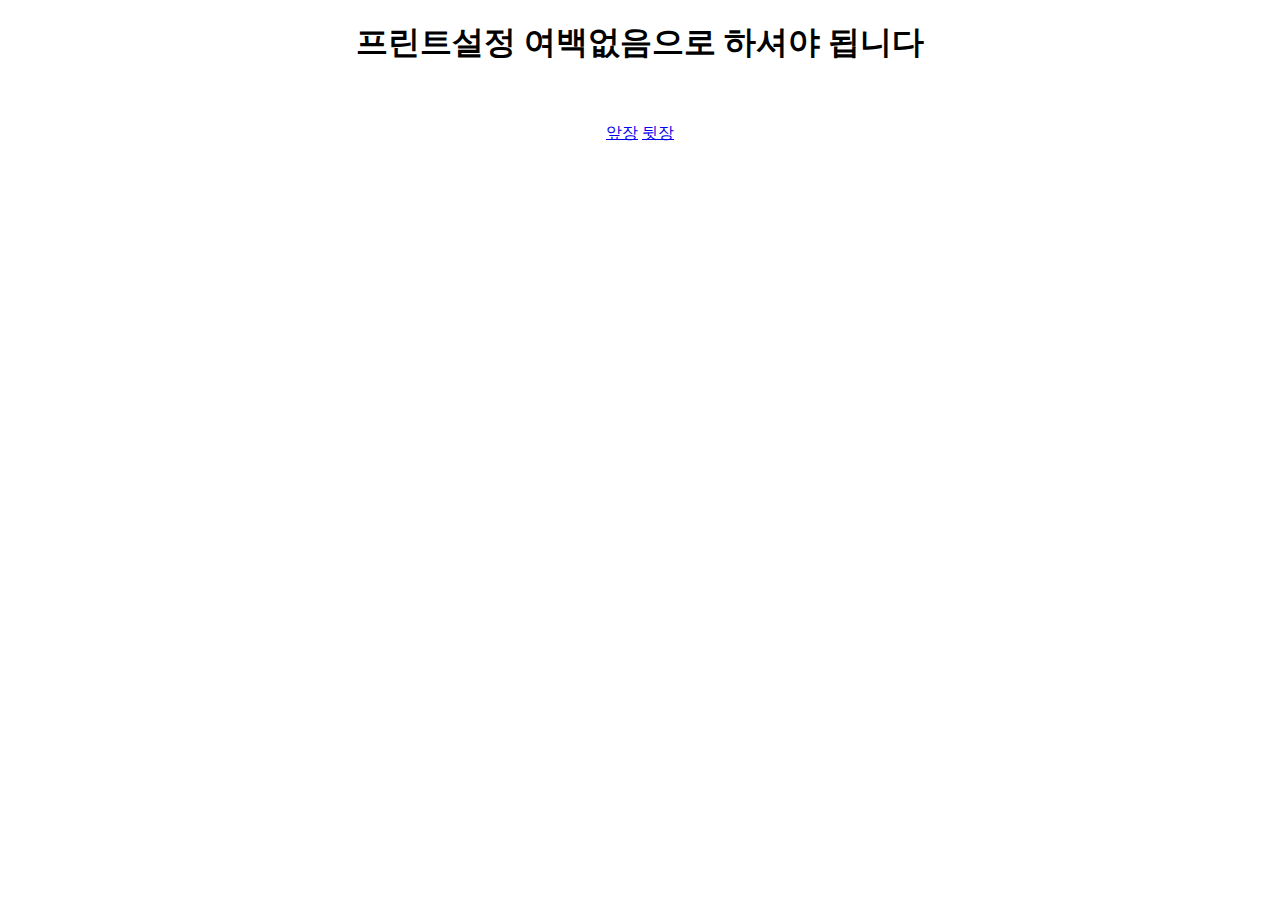
<file: index.html>
<!-- index.html -->

<!DOCTYPE html>
<html lang="ko">
<head>
    <meta charset="UTF-8">
    <meta name="viewport" content="width=device-width, initial-scale=1.0">
    <title>20260118 예람교회 중고등부 주보</title>
</head>
<body style="text-align: center;">
    <h1>프린트설정 여백없음으로 하셔야 됩니다</h1><br><br>
    <a href="https://yeram2026.github.io/yeram20260118print01.html" target="_blank">앞장</a>
    <a href="https://yeram2026.github.io/yeram20260118print02.html" target="_blank">뒷장</a>
</body>
</html>
</file>
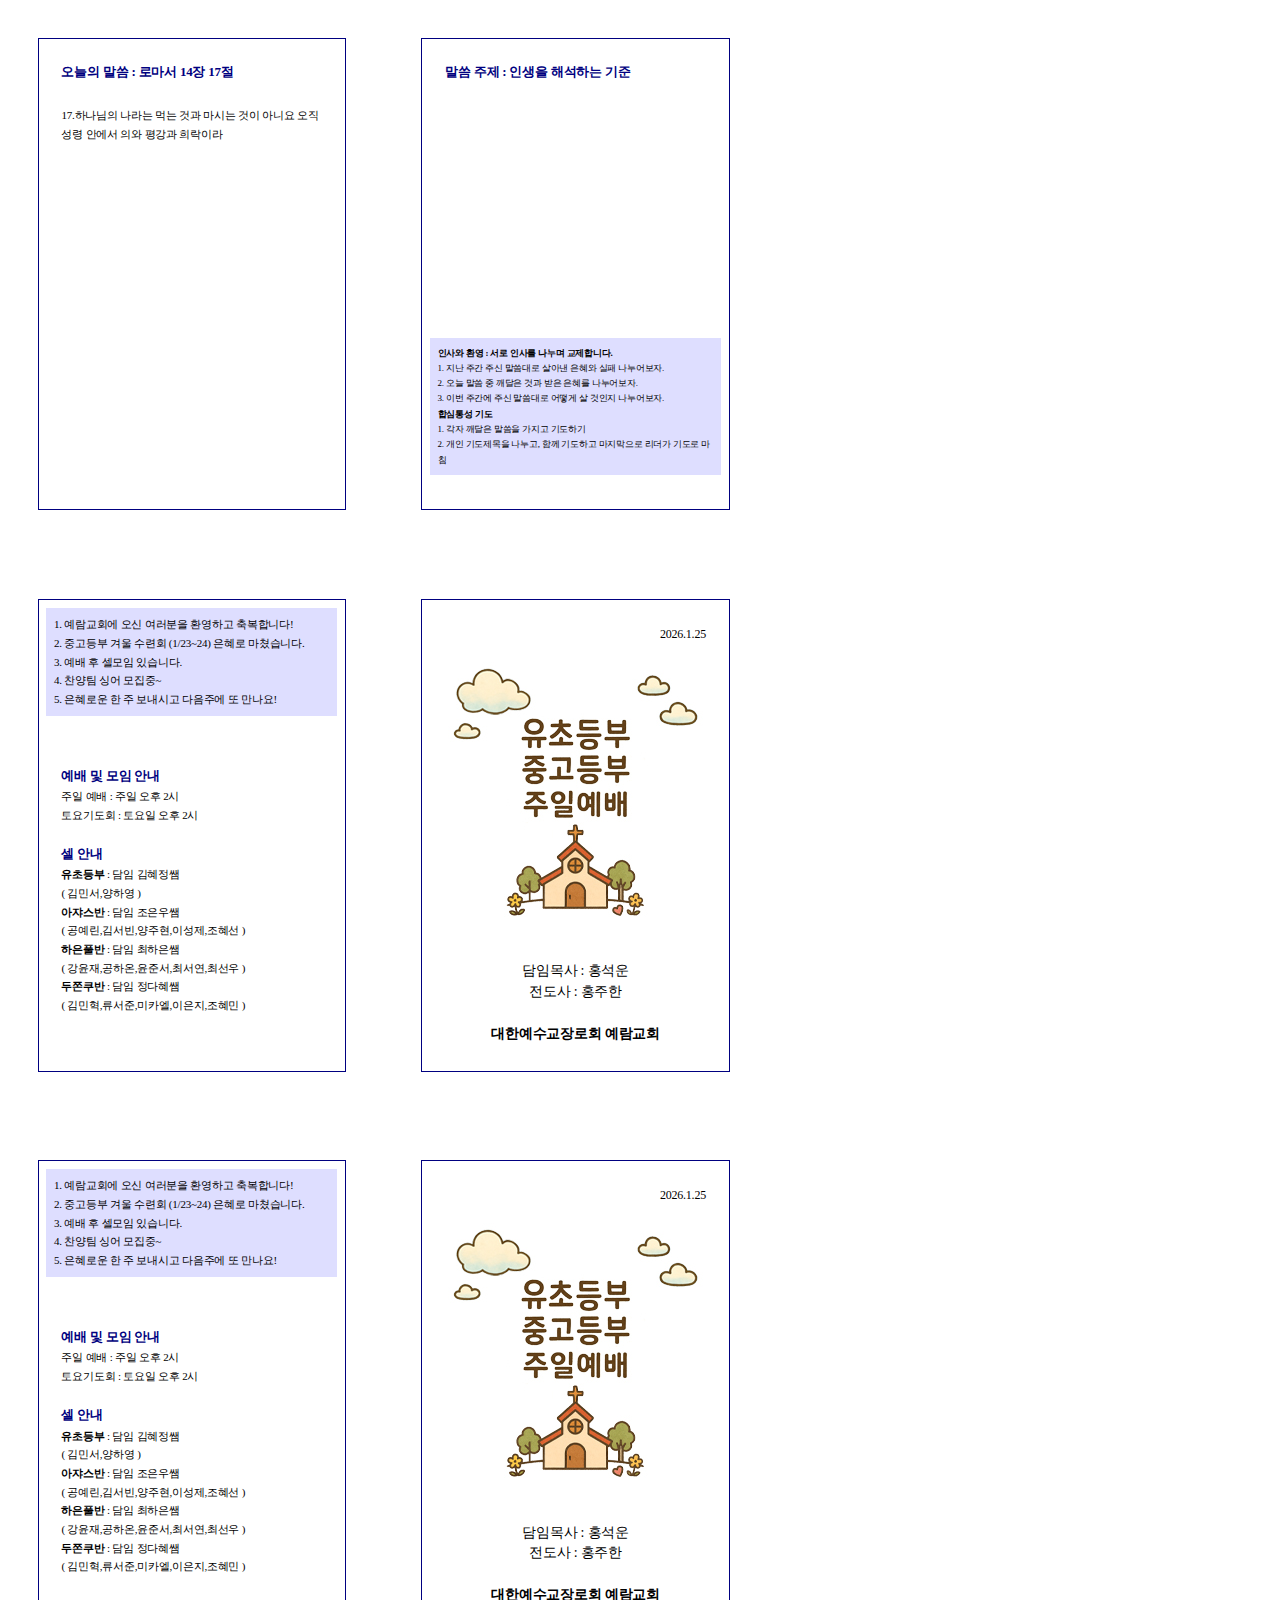
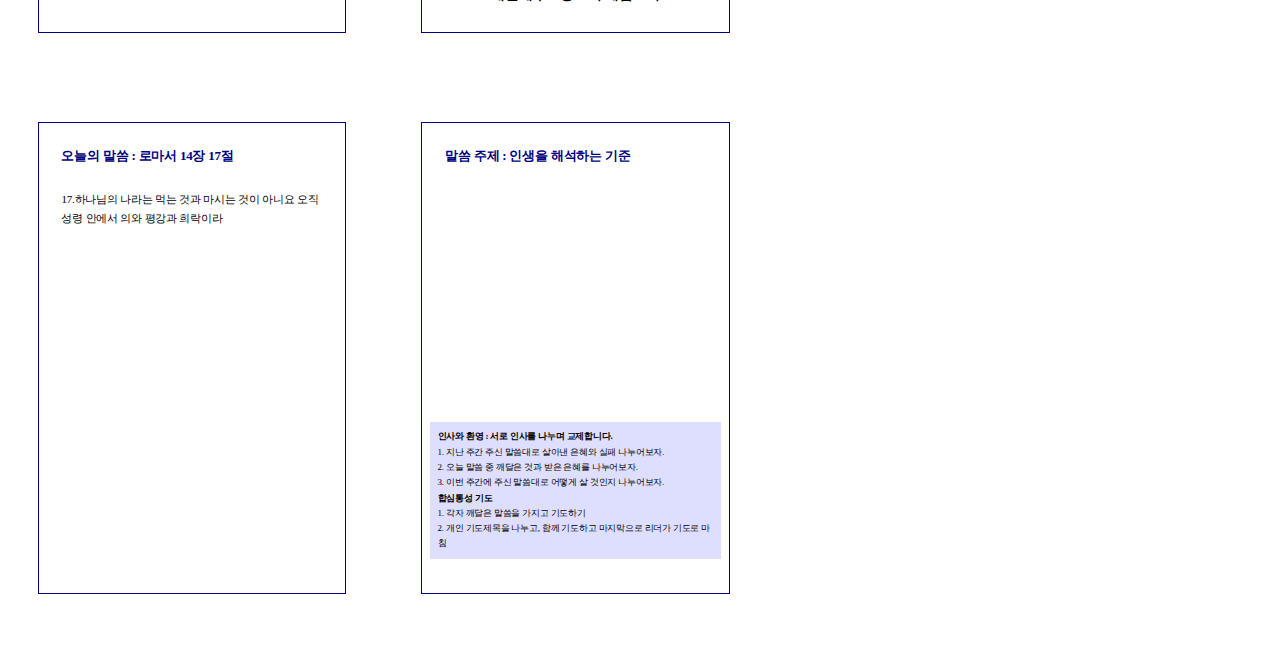
<file: print.html>
﻿<!DOCTYPE html>
<html>
<head>
<meta charset="UTF-8">
<link rel="preconnect" href="https://fonts.googleapis.com">
<link rel="preconnect" href="https://fonts.gstatic.com" crossorigin>
<link href="https://fonts.googleapis.com/css2?family=Single+Day&display=swap" rel="stylesheet">
<link rel="stylesheet" href="style.css">
<title>주보 프린트</title>
</head>

<body>
<div class="main">
<div class="sub">
<div class="pages">
<div class="boxd">
<h2 class="cute">오늘의 말씀 : 로마서 14장 17절</h2>
</div>
<div class="boxd">
<p>17.하나님의 나라는 먹는 것과 마시는 것이 아니요 오직 성령 안에서 의와 평강과 희락이라<br></p>
</div></div>
<div class="pages">
<div class="boxd">
<h2 class="cute">말씀 주제 : 인생을 해석하는 기준</h2>
</div>
<div class="boxd">
<p><br><br>
<br></p><br><br><br><br><br><br><br><br><br></div>
<div class="boxy">
<p style="font-size: 9px;">
<b>인사와 환영 : 서로 인사를 나누며 교제합니다.</b><br>
1. 지난 주간 주신 말씀대로 살아낸 은혜와 실패 나누어보자.<br>
2. 오늘 말씀 중 깨달은 것과 받은 은혜를 나누어보자.<br>
3. 이번 주간에 주신 말씀대로 어떻게 살 것인지 나누어보자.<br>
<b>합심통성 기도</b><br>
1. 각자 깨달은 말씀을 가지고 기도하기<br>
2. 개인 기도제목을 나누고, 함께 기도하고 마지막으로 리더가 기도로 마침</p>
</div></div></div>
<div class="sub">
<div class="pages">
<div class="boxy">
<p>
1. 예람교회에 오신 여러분을 환영하고 축복합니다!<br>
2. 중고등부 겨울 수련회 (1/23~24) 은혜로 마쳤습니다.<br>
3. 예배 후 셀모임 있습니다.<br>
4. 찬양팀 싱어 모집중~<br>
5. 은혜로운 한 주 보내시고 다음주에 또 만나요!
</p></div>
<div class="boxd">
<br><h3>예배 및 모임 안내</h3>
<p>주일 예배 : 주일 오후 2시<br>
토요기도회 : 토요일 오후 2시
</p><br>
<h3>셀 안내</h3>
<p><b>유초등부</b> : 담임 김혜정쌤<br>
( 김민서,양하영 )</p>
<p><b>아쟈스반</b> : 담임 조은우쌤<br>
( 공예린,김서빈,양주현,이성제,조혜선 )</p>
<p><b>하은풀반</b> : 담임 최하은쌤<br>
( 강윤재,공하온,윤준서,최서연,최선우 )</p>
<p><b>두쫀쿠반</b> : 담임 정다혜쌤<br>
( 김민혁,류서준,미카엘,이은지,조혜민 )</p>
</div></div>
<div class="pages">
<div class="boxd">
<p style="font-size: 16px; font-weight: 700; text-align: right; line-height: 1.3;"><span style="font-size: 12px; font-weight: 500;">2026.1.25</span></p><br>
<p style="font-size: 16px; font-weight: 700; text-align: center; line-height: 1.3;">
<img src="https://yeram2026.github.io/01.jpg" width="255px" height="255px"></p>
<br><br>
<p style="font-size: 16px; font-weight: 700; text-align: center; line-height: 1.3;"><span style="font-size: 14px; font-weight: 500;">담임목사 : 홍석운<br>전도사 : 홍주한<br><br><b>대한예수교장로회 예람교회</b></span></p>
</div></div></div>
</div>
<div class="main">
<div class="sub">
<div class="pages">
<div class="boxy">
<p>
1. 예람교회에 오신 여러분을 환영하고 축복합니다!<br>
2. 중고등부 겨울 수련회 (1/23~24) 은혜로 마쳤습니다.<br>
3. 예배 후 셀모임 있습니다.<br>
4. 찬양팀 싱어 모집중~<br>
5. 은혜로운 한 주 보내시고 다음주에 또 만나요!
</p></div>
<div class="boxd">
<br><h3>예배 및 모임 안내</h3>
<p>주일 예배 : 주일 오후 2시<br>
토요기도회 : 토요일 오후 2시
</p><br>
<h3>셀 안내</h3>
<p><b>유초등부</b> : 담임 김혜정쌤<br>
( 김민서,양하영 )</p>
<p><b>아쟈스반</b> : 담임 조은우쌤<br>
( 공예린,김서빈,양주현,이성제,조혜선 )</p>
<p><b>하은풀반</b> : 담임 최하은쌤<br>
( 강윤재,공하온,윤준서,최서연,최선우 )</p>
<p><b>두쫀쿠반</b> : 담임 정다혜쌤<br>
( 김민혁,류서준,미카엘,이은지,조혜민 )</p>
</div></div>
<div class="pages">
<div class="boxd">
<p style="font-size: 16px; font-weight: 700; text-align: right; line-height: 1.3;"><span style="font-size: 12px; font-weight: 500;">2026.1.25</span></p><br>
<p style="font-size: 16px; font-weight: 700; text-align: center; line-height: 1.3;">
<img src="https://yeram2026.github.io/01.jpg" width="255px" height="255px"></p>
<br><br>
<p style="font-size: 16px; font-weight: 700; text-align: center; line-height: 1.3;"><span style="font-size: 14px; font-weight: 500;">담임목사 : 홍석운<br>전도사 : 홍주한<br><br><b>대한예수교장로회 예람교회</b></span></p>
</div></div></div>
<div class="sub">
<div class="pages">
<div class="boxd">
<h2 class="cute">오늘의 말씀 : 로마서 14장 17절</h2>
</div>
<div class="boxd">
<p>17.하나님의 나라는 먹는 것과 마시는 것이 아니요 오직 성령 안에서 의와 평강과 희락이라<br></p>
</div></div>
<div class="pages">
<div class="boxd">
<h2 class="cute">말씀 주제 : 인생을 해석하는 기준</h2>
</div>
<div class="boxd">
<p><br><br>
<br></p><br><br><br><br><br><br><br><br><br></div>
<div class="boxy">
<p style="font-size: 9px;">
<b>인사와 환영 : 서로 인사를 나누며 교제합니다.</b><br>
1. 지난 주간 주신 말씀대로 살아낸 은혜와 실패 나누어보자.<br>
2. 오늘 말씀 중 깨달은 것과 받은 은혜를 나누어보자.<br>
3. 이번 주간에 주신 말씀대로 어떻게 살 것인지 나누어보자.<br>
<b>합심통성 기도</b><br>
1. 각자 깨달은 말씀을 가지고 기도하기<br>
2. 개인 기도제목을 나누고, 함께 기도하고 마지막으로 리더가 기도로 마침</p>
</div></div></div>
</div>
</body>

</html>
</file>
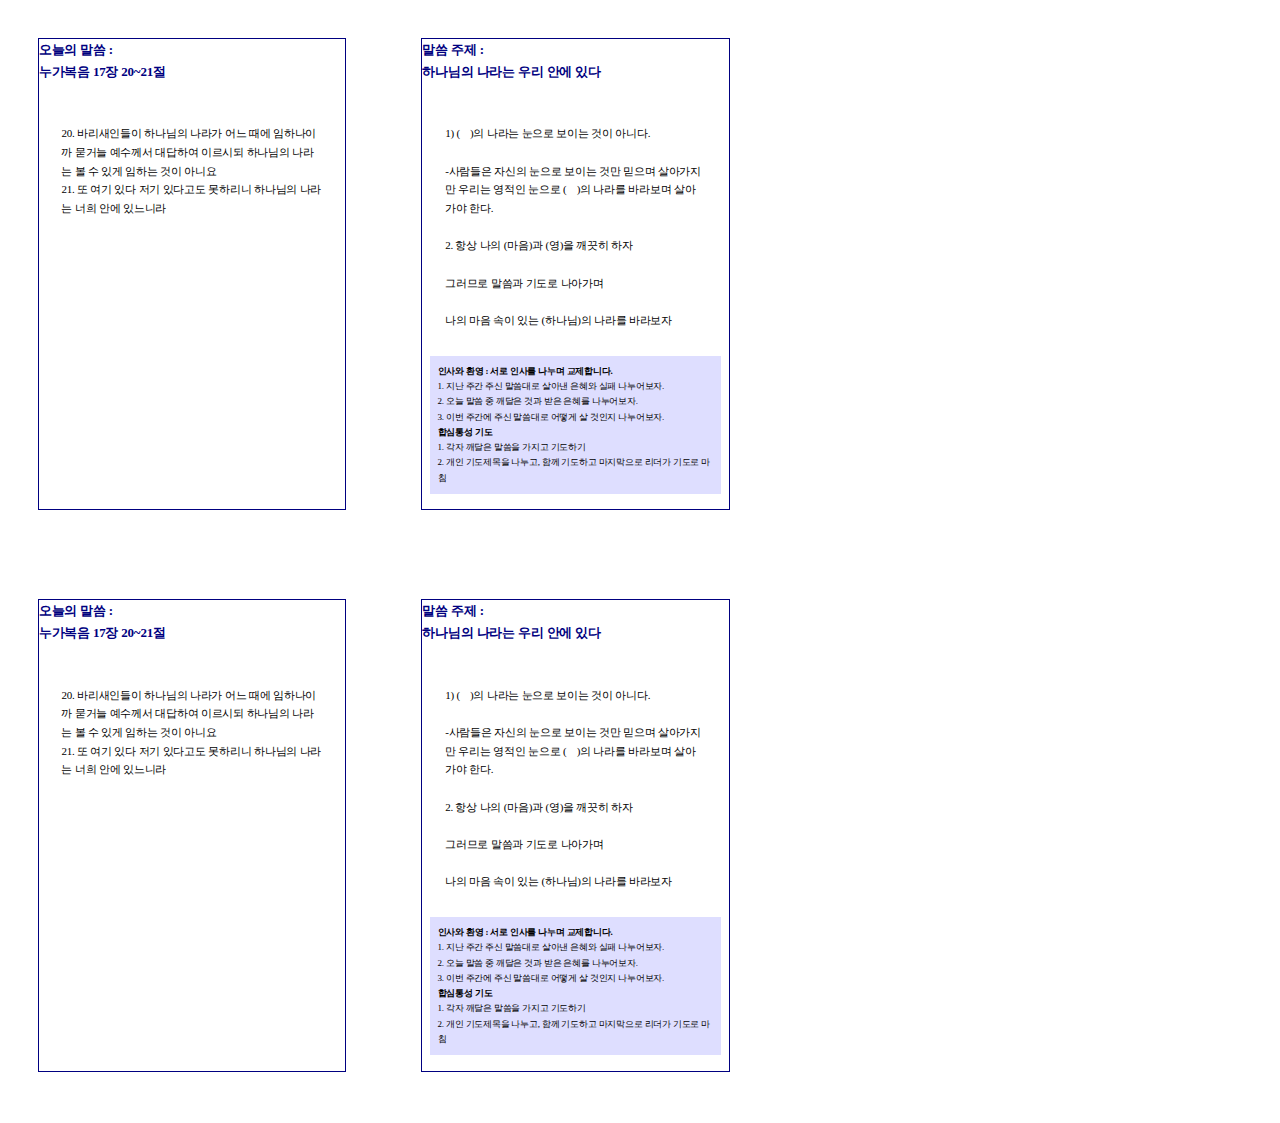
<file: print1.html>
﻿<!DOCTYPE html>
<html>
<head>
<meta charset="UTF-8">
<link rel="preconnect" href="https://fonts.googleapis.com">
<link rel="preconnect" href="https://fonts.gstatic.com" crossorigin>
<link href="https://fonts.googleapis.com/css2?family=Single+Day&display=swap" rel="stylesheet">
<link rel="stylesheet" href="style.css">
<title>앞장</title>
</head>

<body>
<div class="main">
    <div class="sub">
        <div class="pages">
            <div class="boxa">
                    <h2 class="cute">오늘의 말씀 : </h2>
                    <h2 class="cute" contenteditable="plaintext-only">누가복음 17장 20~21절</h2>
            </div>
            <div class="boxd" contenteditable="plaintext-only">
20. 바리새인들이 하나님의 나라가 어느 때에 임하나이까 묻거늘 예수께서 대답하여 이르시되 하나님의 나라는 볼 수 있게 임하는 것이 아니요
21. 또 여기 있다 저기 있다고도 못하리니 하나님의 나라는 너희 안에 있느니라
            </div>
        </div>
        <div class="pages">
            <div class="boxa">
                    <h2 class="cute">말씀 주제 : </h2>
                    <h2 class="cute" contenteditable="plaintext-only">하나님의 나라는 우리 안에 있다</h2>
            </div>
            <div class="boxd" contenteditable="plaintext-only">
1) (&nbsp;&nbsp;&nbsp;&nbsp;)의 나라는 눈으로 보이는 것이 아니다.<br>
-사람들은 자신의 눈으로 보이는 것만 믿으며 살아가지만 우리는 영적인 눈으로 (&nbsp;&nbsp;&nbsp;&nbsp;)의 나라를 바라보며 살아가야 한다.<br>
2. 항상 나의 (마음)과 (영)을 깨끗히 하자<br>
그러므로 말씀과 기도로 나아가며 <br>
나의 마음 속이 있는 (하나님)의 나라를 바라보자
            </div>
<div class="boxy a1">
<p style="font-size: 9px;">
<b>인사와 환영 : 서로 인사를 나누며 교제합니다.</b><br>
1. 지난 주간 주신 말씀대로 살아낸 은혜와 실패 나누어보자.<br>
2. 오늘 말씀 중 깨달은 것과 받은 은혜를 나누어보자.<br>
3. 이번 주간에 주신 말씀대로 어떻게 살 것인지 나누어보자.<br>
<b>합심통성 기도</b><br>
1. 각자 깨달은 말씀을 가지고 기도하기<br>
2. 개인 기도제목을 나누고, 함께 기도하고 마지막으로 리더가 기도로 마침</p>
</div></div></div>
    <div class="sub">
        <div class="pages">
            <div class="boxa">
                    <h2 class="cute">오늘의 말씀 : </h2>
                    <h2 class="cute" contenteditable="plaintext-only">누가복음 17장 20~21절</h2>
            </div>
            <div class="boxd" contenteditable="plaintext-only">
20. 바리새인들이 하나님의 나라가 어느 때에 임하나이까 묻거늘 예수께서 대답하여 이르시되 하나님의 나라는 볼 수 있게 임하는 것이 아니요
21. 또 여기 있다 저기 있다고도 못하리니 하나님의 나라는 너희 안에 있느니라
            </div>
        </div>
        <div class="pages">
            <div class="boxa">
                    <h2 class="cute">말씀 주제 : </h2>
                    <h2 class="cute" contenteditable="plaintext-only">하나님의 나라는 우리 안에 있다</h2>
            </div>
            <div class="boxd" contenteditable="plaintext-only">
1) (&nbsp;&nbsp;&nbsp;&nbsp;)의 나라는 눈으로 보이는 것이 아니다.<br>
-사람들은 자신의 눈으로 보이는 것만 믿으며 살아가지만 우리는 영적인 눈으로 (&nbsp;&nbsp;&nbsp;&nbsp;)의 나라를 바라보며 살아가야 한다.<br>
2. 항상 나의 (마음)과 (영)을 깨끗히 하자<br>
그러므로 말씀과 기도로 나아가며 <br>
나의 마음 속이 있는 (하나님)의 나라를 바라보자
            </div>
<div class="boxy a2">
<p style="font-size: 9px;">
<b>인사와 환영 : 서로 인사를 나누며 교제합니다.</b><br>
1. 지난 주간 주신 말씀대로 살아낸 은혜와 실패 나누어보자.<br>
2. 오늘 말씀 중 깨달은 것과 받은 은혜를 나누어보자.<br>
3. 이번 주간에 주신 말씀대로 어떻게 살 것인지 나누어보자.<br>
<b>합심통성 기도</b><br>
1. 각자 깨달은 말씀을 가지고 기도하기<br>
2. 개인 기도제목을 나누고, 함께 기도하고 마지막으로 리더가 기도로 마침</p>
</div></div></div>
</div>
</body>
</html>
</file>
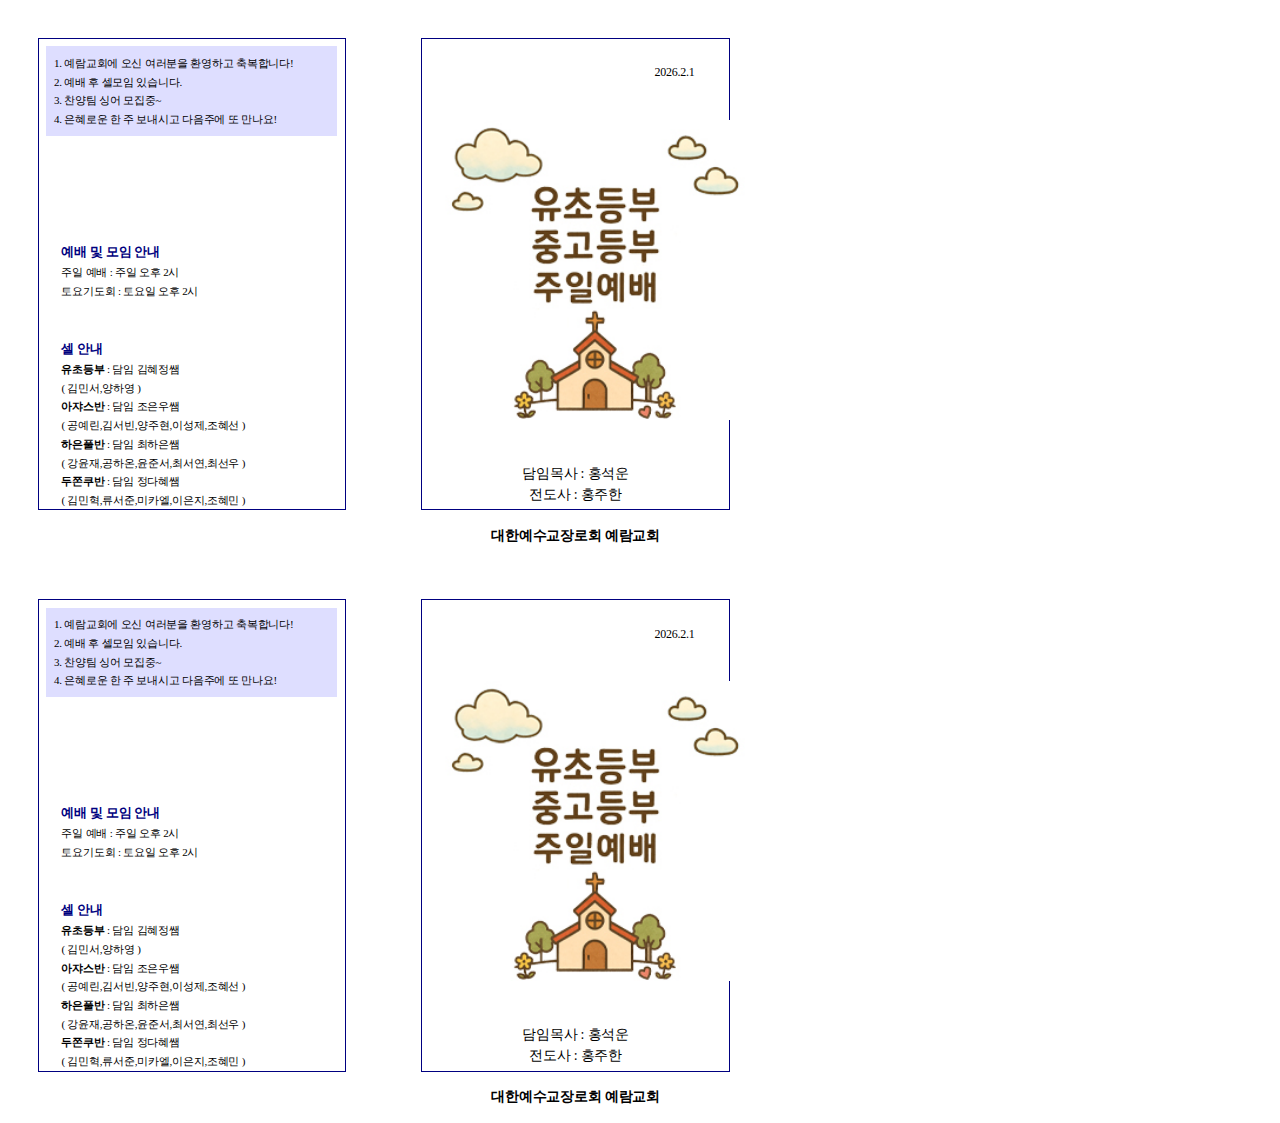
<file: print2.html>
﻿<!DOCTYPE html>
<html>
<head>
<meta charset="UTF-8">
<link rel="preconnect" href="https://fonts.googleapis.com">
<link rel="preconnect" href="https://fonts.gstatic.com" crossorigin>
<link href="https://fonts.googleapis.com/css2?family=Single+Day&display=swap" rel="stylesheet">
<link rel="stylesheet" href="style.css">
<title>뒷장</title>
</head>

<body>
<div class="main">
    <div class="sub">
        <div class="pages">
<div class="boxy" contenteditable="true">
<p>1. 예람교회에 오신 여러분을 환영하고 축복합니다!<br>
2. 예배 후 셀모임 있습니다.<br>
3. 찬양팀 싱어 모집중~<br>
4. 은혜로운 한 주 보내시고 다음주에 또 만나요!</p>
</div>
<div class="boxd">
<br><br><br><br><h3>예배 및 모임 안내</h3>
<p>주일 예배 : 주일 오후 2시<br>
토요기도회 : 토요일 오후 2시
</p><br><br>
<h3>셀 안내</h3>
<p><b>유초등부</b> : 담임 김혜정쌤<br>
( 김민서,양하영 )</p>
<p><b>아쟈스반</b> : 담임 조은우쌤<br>
( 공예린,김서빈,양주현,이성제,조혜선 )</p>
<p><b>하은풀반</b> : 담임 최하은쌤<br>
( 강윤재,공하온,윤준서,최서연,최선우 )</p>
<p><b>두쫀쿠반</b> : 담임 정다혜쌤<br>
( 김민혁,류서준,미카엘,이은지,조혜민 )</p>
</div></div>
<div class="pages">
<div class="boxd">
<p style="font-size: 16px; font-weight: 700; text-align: right; line-height: 1.3; padding-right: 3mm;"><span style="font-size: 12px; font-weight: 500;">2026.2.1</span></p><br><br>
<p style="font-size: 16px; font-weight: 700; text-align: center; line-height: 1.3;">
<img src="https://yeram2026.github.io/01.jpg" width="300px" height="300px"></p>
<br><br>
<p style="font-size: 16px; font-weight: 700; text-align: center; line-height: 1.3;"><span style="font-size: 14px; font-weight: 500;">담임목사 : 홍석운<br>전도사 : 홍주한<br><br><b>대한예수교장로회 예람교회</b></span></p>
</div></div></div>
    <div class="sub">
        <div class="pages">
<div class="boxy" contenteditable="true">
<p>1. 예람교회에 오신 여러분을 환영하고 축복합니다!<br>
2. 예배 후 셀모임 있습니다.<br>
3. 찬양팀 싱어 모집중~<br>
4. 은혜로운 한 주 보내시고 다음주에 또 만나요!</p>
</div>
<div class="boxd">
<br><br><br><br><h3>예배 및 모임 안내</h3>
<p>주일 예배 : 주일 오후 2시<br>
토요기도회 : 토요일 오후 2시
</p><br><br>
<h3>셀 안내</h3>
<p><b>유초등부</b> : 담임 김혜정쌤<br>
( 김민서,양하영 )</p>
<p><b>아쟈스반</b> : 담임 조은우쌤<br>
( 공예린,김서빈,양주현,이성제,조혜선 )</p>
<p><b>하은풀반</b> : 담임 최하은쌤<br>
( 강윤재,공하온,윤준서,최서연,최선우 )</p>
<p><b>두쫀쿠반</b> : 담임 정다혜쌤<br>
( 김민혁,류서준,미카엘,이은지,조혜민 )</p>
</div></div>
<div class="pages">
<div class="boxd">
<p style="font-size: 16px; font-weight: 700; text-align: right; line-height: 1.3; padding-right: 3mm;"><span style="font-size: 12px; font-weight: 500;">2026.2.1</span></p><br><br>
<p style="font-size: 16px; font-weight: 700; text-align: center; line-height: 1.3;">
<img src="https://yeram2026.github.io/01.jpg" width="300px" height="300px"></p>
<br><br>
<p style="font-size: 16px; font-weight: 700; text-align: center; line-height: 1.3;"><span style="font-size: 14px; font-weight: 500;">담임목사 : 홍석운<br>전도사 : 홍주한<br><br><b>대한예수교장로회 예람교회</b></span></p>
</div></div></div>
</div>
</div>
</body>

</html>
</file>
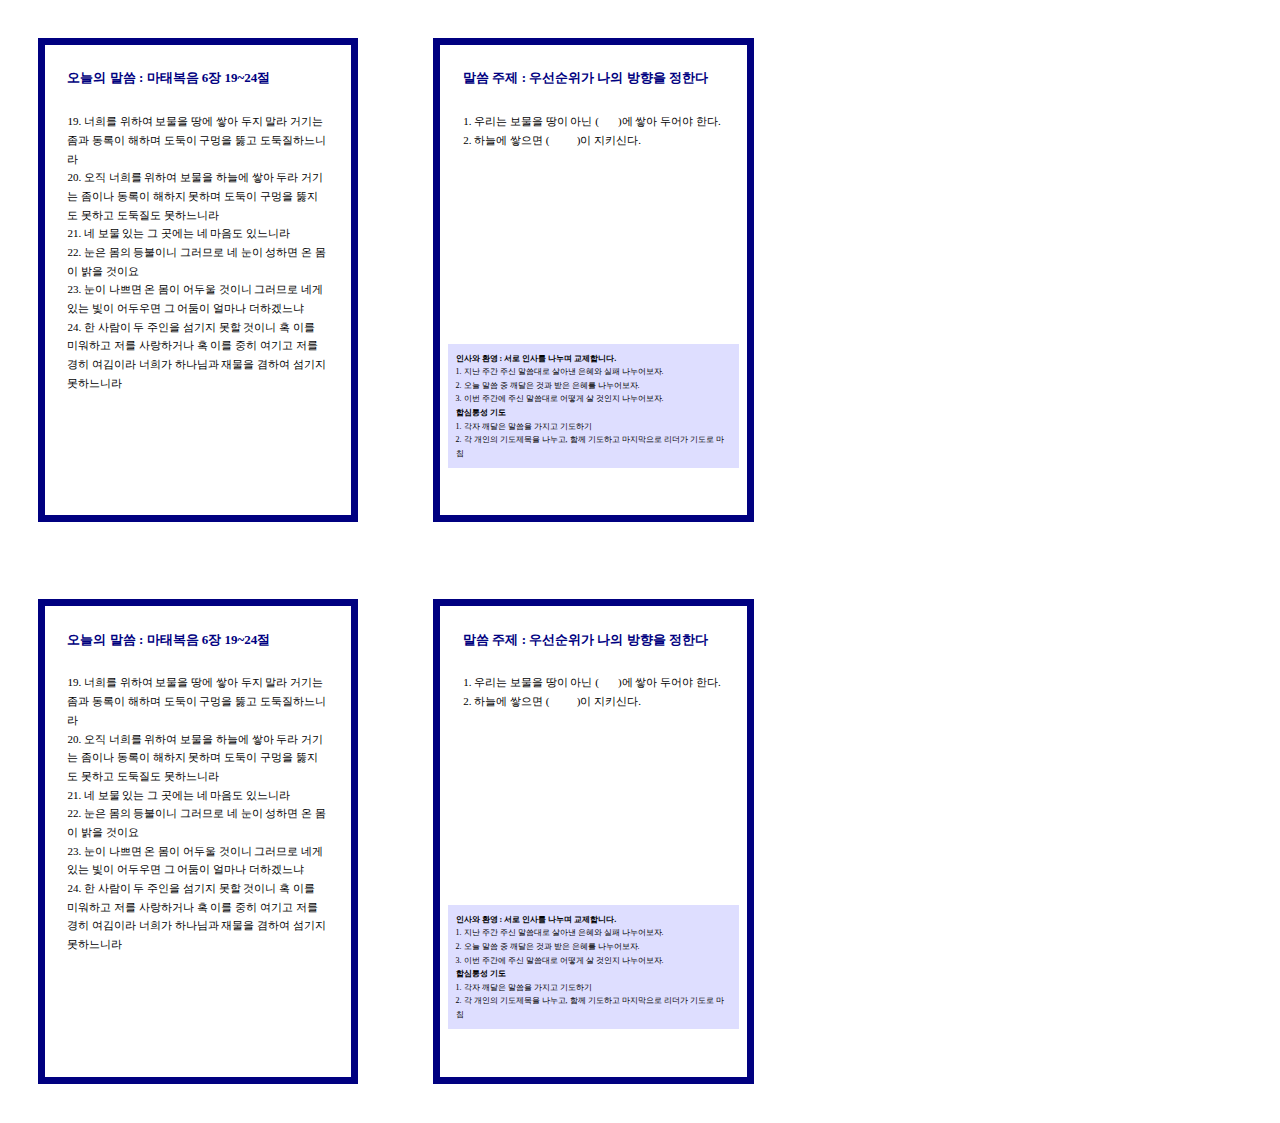
<file: yeram20260118print01.html>
﻿<!DOCTYPE html>
<html>
<head>
<meta charset="UTF-8">
<title>20260118 예람교회 중고등부 주보</title>
<style>
* {
margin: 0;
padding: 0;
}
body {
font-size: 11px;
font-weight: 400;
line-height: 1.7;
}
h2 {
font-size: 13px;
font-weight: 700;
line-height: 1.7;
color: navy;
}
.main {
width: 210mm;
height: 297mm;
}
.sub {
width: 210mm;
height: 148.5mm;
}
.pages {
width: 81mm;
height: 124.5mm;
border: 2mm solid navy;
margin: 10mm;
float: left;
}
.boxy {
background-color: #DEDEFF;
padding: 2mm;
margin: 2mm;
}
.boxd {
padding: 6mm;
padding-bottom: 0mm;
}
</style>
</head>

<body>
<div class="main">
<div class="sub">
<div class="pages">
<div class="boxd">
<h2>오늘의 말씀 : 마태복음 6장 19~24절</h2>
</div>
<div class="boxd">
<p>19. 너희를 위하여 보물을 땅에 쌓아 두지 말라 거기는 좀과 동록이 해하며 도둑이 구멍을 뚫고 도둑질하느니라<br>
20. 오직 너희를 위하여 보물을 하늘에 쌓아 두라 거기는 좀이나 동록이 해하지 못하며 도둑이 구멍을 뚫지도 못하고 도둑질도 못하느니라<br>
21. 네 보물 있는 그 곳에는 네 마음도 있느니라<br>
22. 눈은 몸의 등불이니 그러므로 네 눈이 성하면 온 몸이 밝을 것이요<br>
23. 눈이 나쁘면 온 몸이 어두울 것이니 그러므로 네게 있는 빛이 어두우면 그 어둠이 얼마나 더하겠느냐<br>
24. 한 사람이 두 주인을 섬기지 못할 것이니 혹 이를 미워하고 저를 사랑하거나 혹 이를 중히 여기고 저를 경히 여김이라 너희가 하나님과 재물을 겸하여 섬기지 못하느니라</p>
</div></div>
<div class="pages">
<div class="boxd">
<h2>말씀 주제 : 우선순위가 나의 방향을 정한다</h2>
</div>
<div class="boxd">
<p>1. 우리는 보물을 땅이 아닌 (&nbsp;&nbsp;&nbsp;&nbsp;&nbsp;&nbsp;&nbsp;)에 쌓아 두어야 한다.<br>
2. 하늘에 쌓으면 (&nbsp;&nbsp;&nbsp;&nbsp;&nbsp;&nbsp;&nbsp;&nbsp;&nbsp;&nbsp;)이 지키신다.</p><br><br><br><br><br><br><br><br><br><br></div>
<div class="boxy">
<p style="font-size: 8px;">
<b>인사와 환영 : 서로 인사를 나누며 교제합니다.</b><br>
1. 지난 주간 주신 말씀대로 살아낸 은혜와 실패 나누어보자.<br>
2. 오늘 말씀 중 깨달은 것과 받은 은혜를 나누어보자.<br>
3. 이번 주간에 주신 말씀대로 어떻게 살 것인지 나누어보자.<br>
<b>합심통성 기도</b><br>
1. 각자 깨달은 말씀을 가지고 기도하기<br>
2. 각 개인의 기도제목을 나누고, 함께 기도하고 마지막으로 리더가 기도로 마침
</p>
</div>
</div>
</div>
<div class="sub">
<div class="pages">
<div class="boxd">
<h2>오늘의 말씀 : 마태복음 6장 19~24절</h2>
</div>
<div class="boxd">
<p>19. 너희를 위하여 보물을 땅에 쌓아 두지 말라 거기는 좀과 동록이 해하며 도둑이 구멍을 뚫고 도둑질하느니라<br>
20. 오직 너희를 위하여 보물을 하늘에 쌓아 두라 거기는 좀이나 동록이 해하지 못하며 도둑이 구멍을 뚫지도 못하고 도둑질도 못하느니라<br>
21. 네 보물 있는 그 곳에는 네 마음도 있느니라<br>
22. 눈은 몸의 등불이니 그러므로 네 눈이 성하면 온 몸이 밝을 것이요<br>
23. 눈이 나쁘면 온 몸이 어두울 것이니 그러므로 네게 있는 빛이 어두우면 그 어둠이 얼마나 더하겠느냐<br>
24. 한 사람이 두 주인을 섬기지 못할 것이니 혹 이를 미워하고 저를 사랑하거나 혹 이를 중히 여기고 저를 경히 여김이라 너희가 하나님과 재물을 겸하여 섬기지 못하느니라</p>
</div></div>
<div class="pages">
<div class="boxd">
<h2>말씀 주제 : 우선순위가 나의 방향을 정한다</h2>
</div>
<div class="boxd">
<p>1. 우리는 보물을 땅이 아닌 (&nbsp;&nbsp;&nbsp;&nbsp;&nbsp;&nbsp;&nbsp;)에 쌓아 두어야 한다.<br>
2. 하늘에 쌓으면 (&nbsp;&nbsp;&nbsp;&nbsp;&nbsp;&nbsp;&nbsp;&nbsp;&nbsp;&nbsp;)이 지키신다.</p><br><br><br><br><br><br><br><br><br><br></div>
<div class="boxy">
<p style="font-size: 8px;">
<b>인사와 환영 : 서로 인사를 나누며 교제합니다.</b><br>
1. 지난 주간 주신 말씀대로 살아낸 은혜와 실패 나누어보자.<br>
2. 오늘 말씀 중 깨달은 것과 받은 은혜를 나누어보자.<br>
3. 이번 주간에 주신 말씀대로 어떻게 살 것인지 나누어보자.<br>
<b>합심통성 기도</b><br>
1. 각자 깨달은 말씀을 가지고 기도하기<br>
2. 각 개인의 기도제목을 나누고, 함께 기도하고 마지막으로 리더가 기도로 마침
</p>
</div>
</div>
</div>
</div>
</body>
</html>
</file>
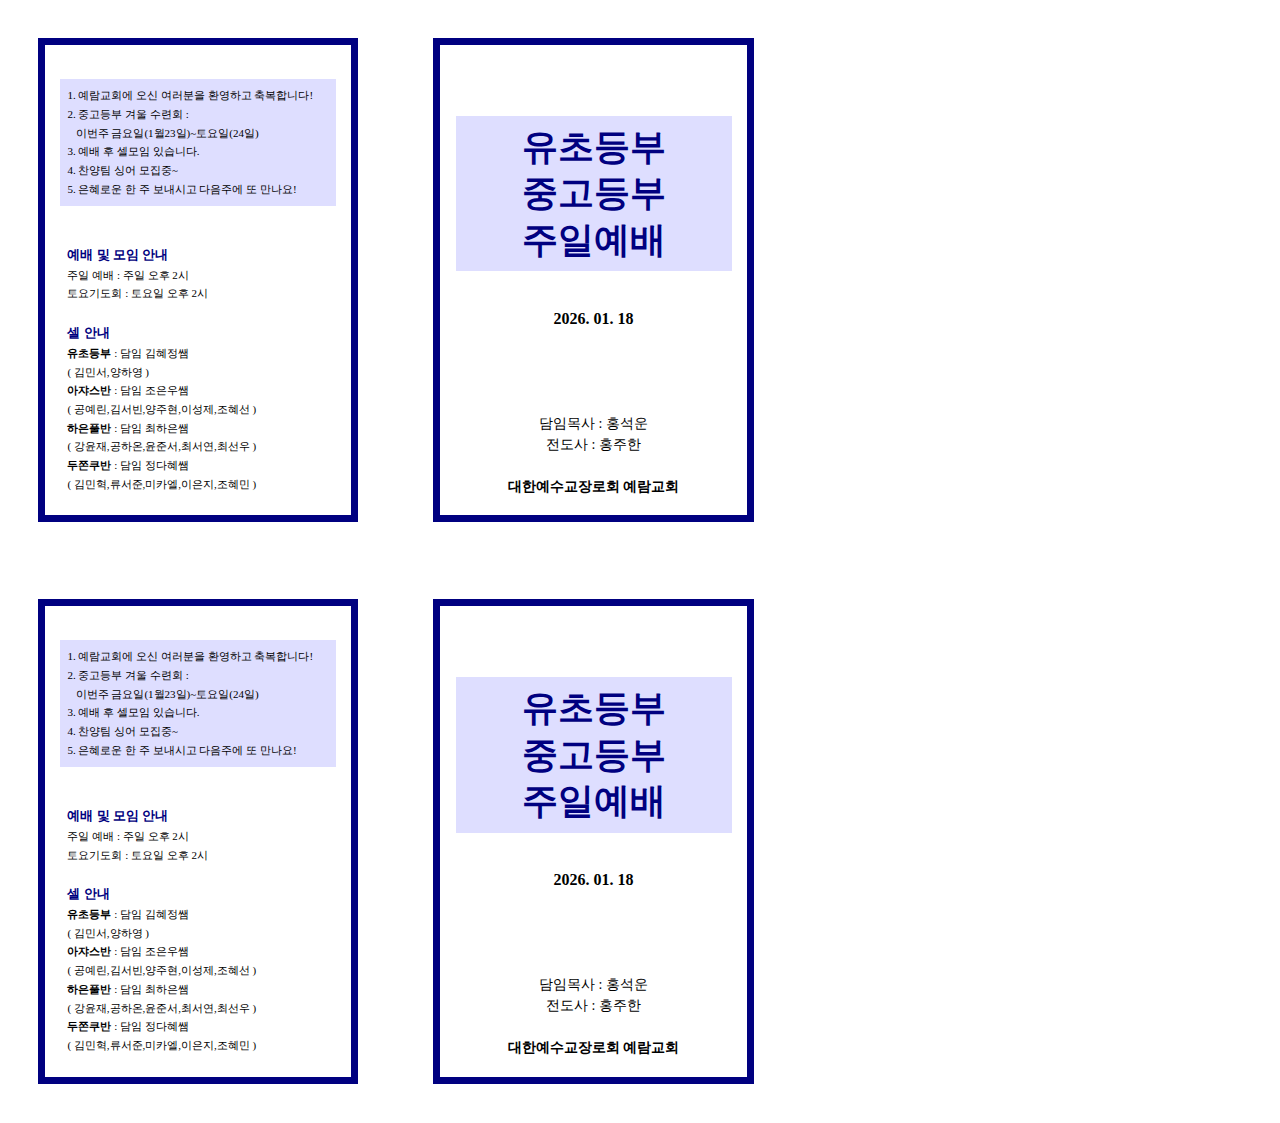
<file: yeram20260118print02.html>
﻿<!DOCTYPE html>
<html>
<head>
<meta charset="UTF-8">
<title>20260118 예람교회 중고등부 주보 1면 4면</title>
<style>
* {
margin: 0;
padding: 0;
}
body {
font-size: 11px;
font-weight: 400;
line-height: 1.7;
}
h2 {
font-size: 13px;
font-weight: 700;
line-height: 1.7;
color: navy;
}
.main {
width: 210mm;
height: 297mm;
}
.sub {
width: 210mm;
height: 148.5mm;
}
.pages {
width: 81mm;
height: 124.5mm;
border: 2mm solid navy;
margin: 10mm;
float: left;
}
.boxy {
background-color: #DEDEFF;
padding: 2mm;
margin: 4mm;
}
.boxd {
padding: 6mm;
padding-bottom: 0mm;
}
</style>
</head>

<body>
<div class="main">
<div class="sub">
<div class="pages">
<br>
<div class="boxy">
<p>
1. 예람교회에 오신 여러분을 환영하고 축복합니다!<br>
2. 중고등부 겨울 수련회 :<br>&nbsp;&nbsp;&nbsp;이번주 금요일(1월23일)~토요일(24일)<br>
3. 예배 후 셀모임 있습니다.<br>
4. 찬양팀 싱어 모집중~<br>
5. 은혜로운 한 주 보내시고 다음주에 또 만나요!
</p></div>
<div class="boxd">
<h2>
예배 및 모임 안내</h2>
<p>주일 예배 : 주일 오후 2시<br>
토요기도회 : 토요일 오후 2시
</p><br>
<h2>
셀 안내</h2>
<p><b>유초등부</b> : 담임 김혜정쌤<br>
( 김민서,양하영 )</p>
<p><b>아쟈스반</b> : 담임 조은우쌤<br>
( 공예린,김서빈,양주현,이성제,조혜선 )</p>
<p><b>하은풀반</b> : 담임 최하은쌤<br>
( 강윤재,공하온,윤준서,최서연,최선우 )</p>
<p><b>두쫀쿠반</b> : 담임 정다혜쌤<br>
( 김민혁,류서준,미카엘,이은지,조혜민 )</p>
</div></div>
<div class="pages"><br><br><br>
<div class="boxy">
<h2 style="font-size: 36px; line-height: 1.3; text-align: center;">유초등부<br>중고등부<br>주일예배</h2>
</div>
<div class="boxd">
<p style="font-size: 16px; font-weight: 700; text-align: center; line-height: 1.3;">2026. 01. 18
<br><br><br><br><br><span style="font-size: 14px; font-weight: 500;">담임목사 : 홍석운<br>전도사 : 홍주한<br><br><b>대한예수교장로회 예람교회</b></span></p>
</div></div></div>
<div class="sub">
<div class="pages">
<br>
<div class="boxy">
<p>
1. 예람교회에 오신 여러분을 환영하고 축복합니다!<br>
2. 중고등부 겨울 수련회 :<br>&nbsp;&nbsp;&nbsp;이번주 금요일(1월23일)~토요일(24일)<br>
3. 예배 후 셀모임 있습니다.<br>
4. 찬양팀 싱어 모집중~<br>
5. 은혜로운 한 주 보내시고 다음주에 또 만나요!
</p></div>
<div class="boxd">
<h2>
예배 및 모임 안내</h2>
<p>주일 예배 : 주일 오후 2시<br>
토요기도회 : 토요일 오후 2시
</p><br>
<h2>
셀 안내</h2>
<p><b>유초등부</b> : 담임 김혜정쌤<br>
( 김민서,양하영 )</p>
<p><b>아쟈스반</b> : 담임 조은우쌤<br>
( 공예린,김서빈,양주현,이성제,조혜선 )</p>
<p><b>하은풀반</b> : 담임 최하은쌤<br>
( 강윤재,공하온,윤준서,최서연,최선우 )</p>
<p><b>두쫀쿠반</b> : 담임 정다혜쌤<br>
( 김민혁,류서준,미카엘,이은지,조혜민 )</p>
</div></div>
<div class="pages"><br><br><br>
<div class="boxy">
<h2 style="font-size: 36px; line-height: 1.3; text-align: center;">유초등부<br>중고등부<br>주일예배</h2>
</div>
<div class="boxd">
<p style="font-size: 16px; font-weight: 700; text-align: center; line-height: 1.3;">2026. 01. 18
<br><br><br><br><br><span style="font-size: 14px; font-weight: 500;">담임목사 : 홍석운<br>전도사 : 홍주한<br><br><b>대한예수교장로회 예람교회</b></span></p>
</div>
</div>
</body>
</html>
</file>
<file: style.css>
﻿:root{
    --hue-0: 0;
    --hue-30: 30;
    --hue-60: 60;
    --hue-90: 90;
    --hue-120: 120;
    --hue-150: 150;
    --hue-180: 180;
    --hue-210: 210;
    --hue-240: 240;
    --hue-270: 270;
    --hue-300: 300;
    --hue-330: 330;
    --saturation-0: 0%;
    --saturation-10: 10%;
    --saturation-20: 20%;
    --saturation-30: 30%;
    --saturation-40: 40%;
    --saturation-50: 50%;
    --saturation-60: 60%;
    --saturation-70: 70%;
    --saturation-80: 80%;
    --saturation-90: 90%;
    --saturation-100: 100%;
    --lightness-0: 0%;
    --lightness-10: 10%;
    --lightness-20: 20%;
    --lightness-30: 30%;
    --lightness-40: 40%;
    --lightness-50: 50%;
    --lightness-60: 60%;
    --lightness-70: 70%;
    --lightness-80: 80%;
    --lightness-90: 90%;
    --lightness-100: 100%;
}

#office{
background-color: #1f2020;
color : #c7c7c7;
position: fixed;
top: 0;
left: 0;
width: 500px;
height: 1080px;
}
#personal{
background-color: #ffffff;
color : #666666;
position: fixed;
top: 0;
left: 500px;
width: 460px;
height: 1080px;
}
#etc{
background-color: #ccccff66;
color : #666666;
position: fixed;
top: 0;
left: 1440px;
width: 480px;
height: 1080px;
}
.box{
padding: 4px 16px;
margin: 16px;
border-radius: 16px;
box-shadow: 5px 5px 10px #00000011;
}
.box2{
padding: 4px 16px;
margin: 16px 4px;
border-radius: 16px;
box-shadow: 5px 5px 10px #00000011;
}
.head{
font-size: 1.2em;
font-weight: 700;
}
.smalltext{
font-size: 0.8em;
font-weight: 400;
}
#office .monthly{
background-color: #00000066;
display: inline-block;
float: right;
}
#office .weekly{
background-color: #3c3c3c;
}
#office .daily{
background-color: #3c3c3c;
}
#office .special{
background-color: #00000066;
}
#personal .weekly{
background-color: #ffccff66;
}
#personal .daily{
background-color: #ccffcc66;
}
#personal .special{
background-color: #ffffcc66;
}
#etc .weekly{
background-color: hsl(var(--hue-240) var(--saturation-0) var(--lightness-100) / 0.5);
}
#etc .daily{
background-color: #ffffff;
}
#etc .special{
background-color: #ffffcc;
}
.timebutton{
color: #666666;
background-color: #ffffff99;
width: 64px;
margin: 4px;
padding: 8px;
border: 2px solid #ccffcc;
border-radius: 8px;
text-align: left;
font-family : noto sans CJK KR;
line-height : 1.6;
font-size : 16px;
font-weight : 400;
letter-spacing : -0.02em;
}
.timeblock{
color: #ccccff;
margin-left: 16px;
font-size: 1.2em;
font-weight: 700;
}
footer{
z-index: 1;
position: fixed;
bottom: 0;
left: 0;
width: 500px;
height: 48px;
text-align: left;
}
ul{
list-style-type: none;
margin: 8px 0px;
}
li{
display: inline-block;
vertical-align: middle;
margin: 0px 8px;
}
a{
color: #000000;
}
.colorbox{
border-radius: 50%;
width: 32px;
height: 32px;
}



* {
margin: 0;
padding: 0;
}
body {
font-size: 11px;
font-weight: 400;
letter-spacing: -0.02em;
line-height: 1.7;
}
h2 {

font-size: 13px;
font-weight: 700;
line-height: 1.7;
color: navy;
}
h3 {
font-size: 13px;
font-weight: 700;
line-height: 1.7;
color: navy;
}
.main {
width: 210mm;
height: 297mm;
}
.sub {
width: 210mm;
height: 148.5mm;
}
.pages {
width: 81mm;
height: 124.5mm;
border: 0.5mm solid navy;
margin: 10mm;
float: left;
}
.boxy {
background-color: #DEDEFF;
padding: 2mm;
margin: 2mm;
}
.boxd {
padding: 6mm;
padding-bottom: 0mm;
}
</file>
